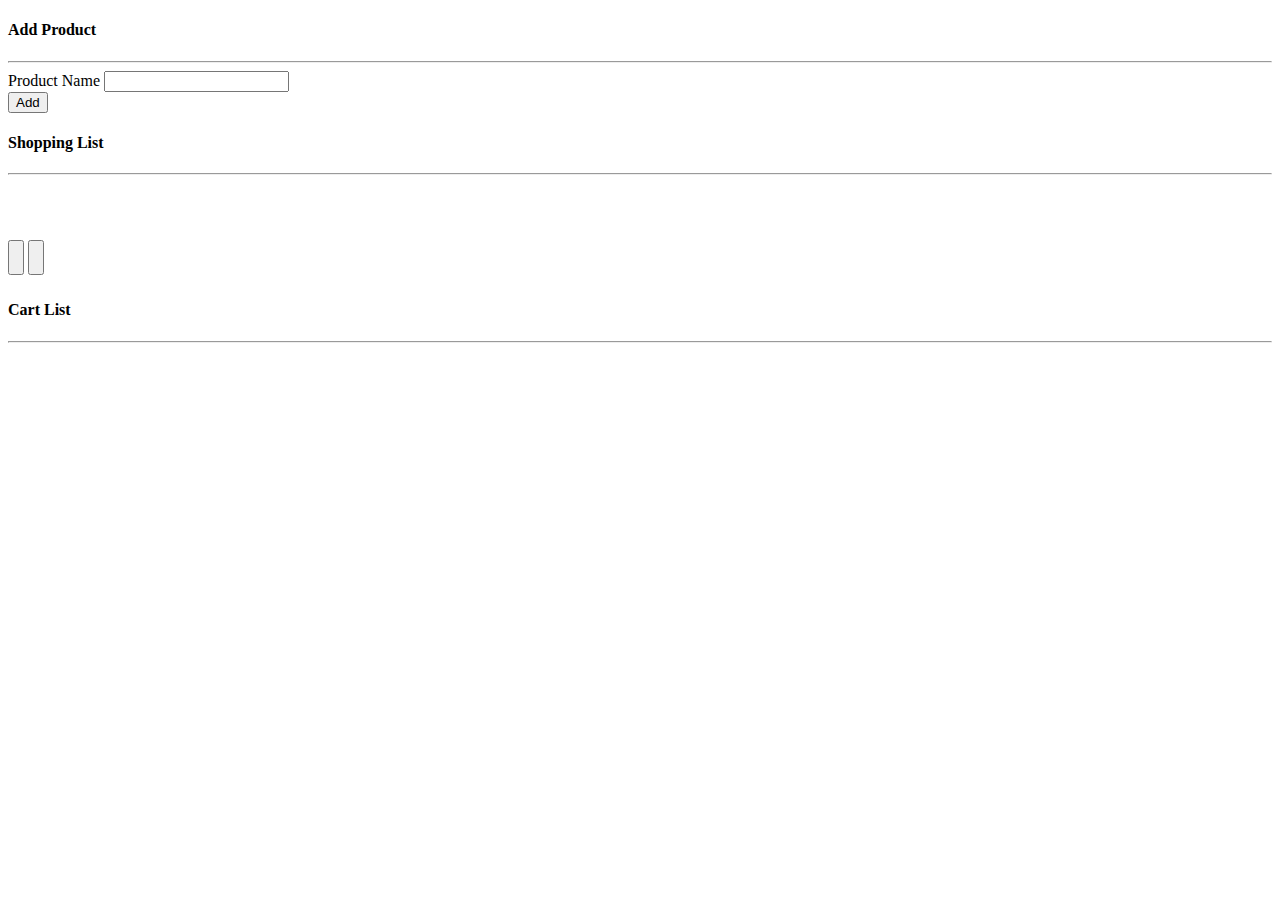
<file: simple_shopping/index.html>
<!DOCTYPE html>
<html lang="en">
  <head>
    <!-- Required meta tags -->
    <meta charset="utf-8" />
    <meta name="viewport" content="width=device-width, initial-scale=1" />
    <!-- Bootstrap CSS -->
    <link
      href="https://cdn.jsdelivr.net/npm/bootstrap@5.1.3/dist/css/bootstrap.min.css"
      rel="stylesheet"
      integrity="sha384-1BmE4kWBq78iYhFldvKuhfTAU6auU8tT94WrHftjDbrCEXSU1oBoqyl2QvZ6jIW3"
      crossorigin="anonymous"
    />
    <!-- Fontawesome CSS -->
    <link
      rel="stylesheet"
      href="https://cdnjs.cloudflare.com/ajax/libs/font-awesome/6.0.0-beta3/css/all.min.css"
      integrity="sha512-Fo3rlrZj/k7ujTnHg4CGR2D7kSs0v4LLanw2qksYuRlEzO+tcaEPQogQ0KaoGN26/zrn20ImR1DfuLWnOo7aBA=="
      crossorigin="anonymous"
      referrerpolicy="no-referrer"
    />
    <!-- Main CSS -->
    <link rel="stylesheet" href="./css/main.css" />
    <title>Simple Shopping Program</title>
  </head>
  <body>
    <div class="container">
      <div class="row mt-5">
        <!-- Add Form -->
        <div class="col-lg-3 mb-5">
          <h4>Add Product</h4>
          <hr />
          <form>
            <div class="mb-3">
              <label class="form-label">Product Name</label>
              <input id="input-product" type="text" class="form-control" />
            </div>

            <button id="btn-add" type="button" class="btn btn-primary">Add</button>
          </form>
        </div>

        <!-- Shopping List -->
        <div class="col-lg-4">
          <h4>Shopping List</h4>
          <hr />
          <ul id="shopping-list-container" class="list-group"></ul>
        </div>

        <div class="col-lg-1">
          <div class="d-flex flex-column align-items-center icon-container">
            <button id="btn-right" type="button" class="btn btn-primary py-0 text-center all-add">
              <i class="fas fa-angle-double-right text-white"></i>
            </button>
            <button id="btn-left" type="button" class="btn btn-primary py-0 text-center all-add">
              <i class="fas fa-angle-double-left text-white"></i>
            </button>
          </div>
        </div>

        <!-- Cart List -->
        <div class="col-lg-4">
          <h4>Cart List</h4>
          <hr />
          <ul id="cart-container" class="list-group"></ul>
        </div>
      </div>
    </div>

    <!-- Option 1: Bootstrap Bundle with Popper -->
    <script
      src="https://cdn.jsdelivr.net/npm/bootstrap@5.1.3/dist/js/bootstrap.bundle.min.js"
      integrity="sha384-ka7Sk0Gln4gmtz2MlQnikT1wXgYsOg+OMhuP+IlRH9sENBO0LRn5q+8nbTov4+1p"
      crossorigin="anonymous"
    ></script>
    <!-- App JS -->
    <script src="./js/app.js"></script>
  </body>
</html>
</file>
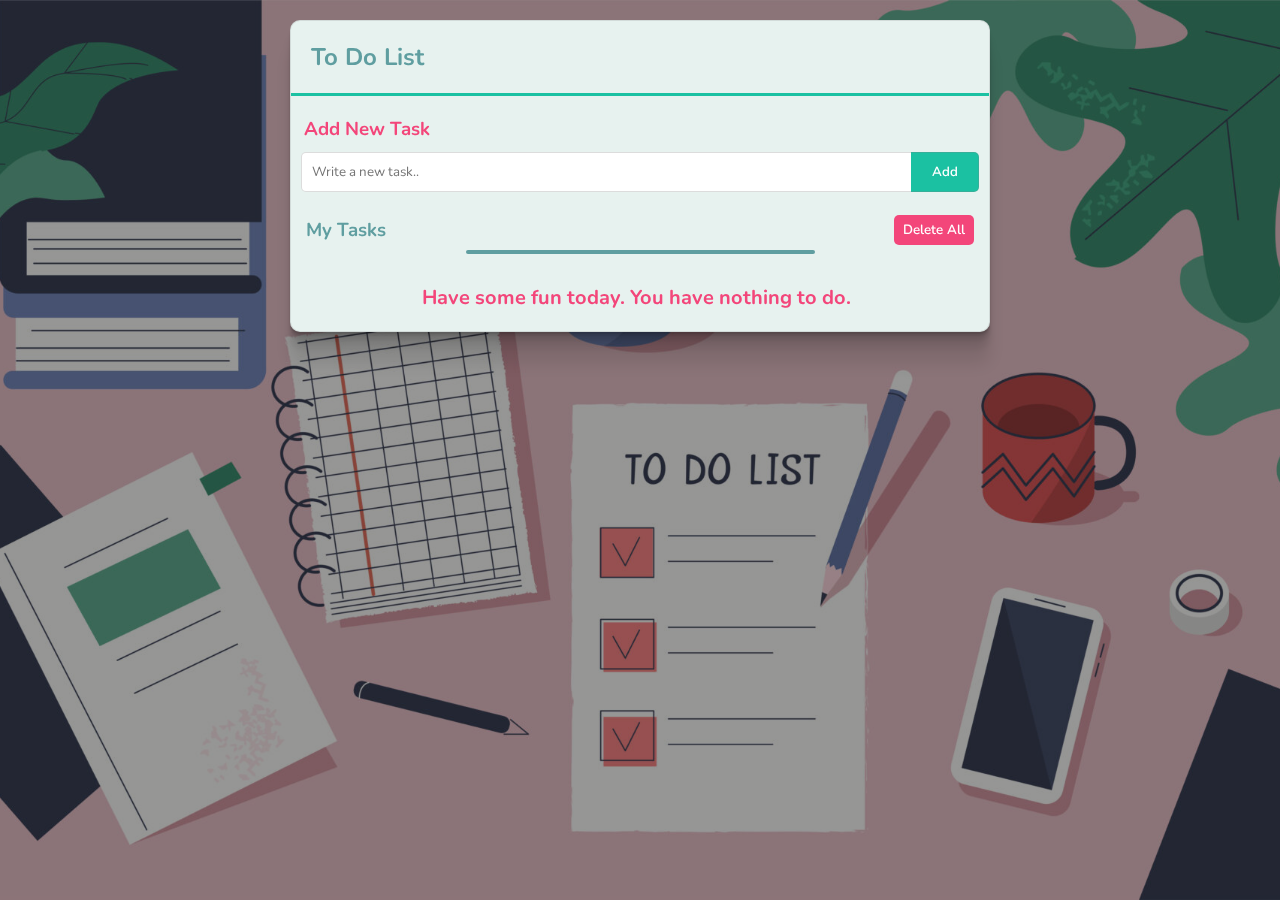
<file: to_do_list/index.html>
<!DOCTYPE html>
<html lang="en">
  <head>
    <meta charset="utf-8" />
    <meta name="viewport" content="width=device-width, initial-scale=1, shrink-to-fit=no" />
    <!-- Fontawesome -->
    <link
      rel="stylesheet"
      href="https://cdnjs.cloudflare.com/ajax/libs/font-awesome/6.2.0/css/all.min.css"
      integrity="sha512-xh6O/CkQoPOWDdYTDqeRdPCVd1SpvCA9XXcUnZS2FmJNp1coAFzvtCN9BmamE+4aHK8yyUHUSCcJHgXloTyT2A=="
      crossorigin="anonymous"
      referrerpolicy="no-referrer"
    />
    <!-- Font family -->
    <link
      href="https://fonts.googleapis.com/css2?family=Nunito:wght@300&display=swap"
      rel="stylesheet"
    />
    <link rel="stylesheet" href="./style.css" />
    <title>Title</title>
  </head>
  <body>
    <div class="bg"></div>
    <div class="container">
      <div class="card">
        <div class="card-header">
          <h2>To Do List</h2>
          <div class="header-icon"><i class="fas fa-address-card"></i></div>
        </div>
        <div id="card-add-item">
          <h3>Add New Task</h3>
          <div class="list-item-add">
            <input id="list-item-input" type="text" placeholder="Write a new task.." />
            <button id="list-item-add-button">Add</button>
          </div>
        </div>
        <div id="subtitle">
          <h3 id="my-task">My Tasks</h3>
          <button id="delete-all">Delete All</button>
        </div>
        <hr />
        <div id="card-body"></div>
      </div>
    </div>
    <script
      src="https://cdn.jsdelivr.net/npm/bootstrap@5.0.1/dist/js/bootstrap.bundle.min.js"
      integrity="sha384-gtEjrD/SeCtmISkJkNUaaKMoLD0//ElJ19smozuHV6z3Iehds+3Ulb9Bn9Plx0x4"
      crossorigin="anonymous"
    ></script>
    <script src="./app.js"></script>
  </body>
</html>
</file>
<file: simple_shopping/css/main.css>
.icon-container .fas {
  margin-bottom: 10px;
  width: 40px;
  height: 40px;
  text-align: center;
  line-height: 40px;
  border-radius: 4px;
  margin-top: -3px;
}

.fas:hover {
  cursor: pointer;
}

.icon-container {
  margin-top: 65px;
}

.list-group-item:hover {
  background-color: #f9f9f9;
}
.all-add {
  height: 35px;
  margin-bottom: 5px;
}
</file>
<file: to_do_list/style.css>
* {
  margin: 0;
  padding: 0;
  box-sizing: border-box;
  font-family: "Nunito", sans-serif;
}

html {
  background: url(images/bg.jpeg) no-repeat center center fixed;
  background-size: cover;
  height: 100%;
  overflow: hidden;
}
.bg {
  position: fixed;
  top: 0;
  left: 0;
  background-color: #02020269;
  z-index: -1;

  /* Preserve aspet ratio */
  min-width: 100%;
  min-height: 100%;
}

.container {
  width: 90%;
  margin: auto;
  padding: 20px;
}
.card {
  background-color: #e7f2ef;
  box-shadow: rgba(0, 0, 0, 0.09) 0px 2px 1px, rgba(0, 0, 0, 0.09) 0px 4px 2px,
    rgba(0, 0, 0, 0.09) 0px 8px 4px, rgba(0, 0, 0, 0.09) 0px 16px 8px,
    rgba(0, 0, 0, 0.09) 0px 32px 16px;
  max-width: 700px;
  margin: auto;
  border-radius: 10px;
  border: 1px solid #80808033;
}
.card-header {
  padding: 20px;
  display: flex;
  justify-content: space-between;
  border-bottom: 3px solid #1bc1a2;
  color: cadetblue;
}
.header-icon {
  font-size: x-large;
  line-height: 20px;
  align-items: center;
}

#card-body {
  width: 100%;
  overflow-x: auto;
}
#subtitle {
  display: flex;
  justify-content: space-between;
  align-items: center;
  margin: 10px 15px 5px 15px;
  color: cadetblue;
}
#delete-all {
  width: 80px;
  height: 30px;
  background-color: #f3467a;
  border: none;
  border-radius: 5px;
  color: white;
  font-weight: 600;
}
#delete-all:hover {
  background-color: #e7215c;
}
hr {
  height: 4px;
  width: 50%;
  margin: auto;
  border: none;
  background-color: cadetblue;
  border-radius: 5px;
  margin-bottom: 10px;
}
.list-item {
  display: flex;
  justify-content: space-between;
  align-items: center;
  padding: 0px 10px;
  border: 2px solid #80808047;
  margin: 10px 10px;
  border-radius: 5px;
}
.list-item li {
  list-style: none;
  color: #06aa8c;
}
.task-done {
  text-decoration: line-through;
  color: gray !important;
}
.list-item .fa-trash-alt {
  padding: 0px 3px;
  padding: 10px;
  color: #f3467a;
}
.list-item .fa-circle-check {
  padding: 0px 3px;
  padding: 10px;
  color: #827c7c;
}
.list-item .task-done-icon {
  color: #06aa8c;
}
.list-item i:hover {
  box-shadow: rgba(0, 0, 0, 0.1) 0px 4px 12px;
}
#card-add-item {
  margin-top: 20px;
  margin-left: 10px;
  color: cadetblue;
  margin-right: 10px;
  padding-bottom: 3px;
}
#card-add-item h3 {
  margin-left: 3px;
  color: #f3467a;
}
.list-item-add {
  display: flex;
  justify-content: space-between;
  align-items: center;
  margin: 10px 0px;
}
#list-item-input {
  width: 90%;
  height: 40px;
  padding-left: 10px;
  border-top: 1px solid #80808047;
  border-bottom: 1px solid #80808047;
  border-left: 1px solid #80808047;
  border-right: 0px;
  border-radius: 5px 0px 0px 5px;
  color: #06aa8c;
}
#list-item-input:focus {
  border: 1px solid #06aa8c;
  outline: auto;
  /* tiklaninca cikan borderlari kaldirma */
}
#list-item-add-button {
  width: 10%;
  border-top: 1px solid #80808047;
  border-bottom: 1px solid #80808047;
  border-right: 1px solid #80808047;
  border-left: 0px;
  height: 40px;
  background-color: #1bc1a2;
  border-radius: 0px 5px 5px 0px;
  color: white;
  font-weight: 600;
}
#list-item-add-button:hover {
  background-color: #06aa8c;
}
@media screen and (max-width: 520px) {
  #list-item-add-button {
    width: 20%;
  }
  #list-item-input {
    width: 80%;
  }
}
.not-todo {
  color: #f3467a;
  padding: 10px;
  font-weight: bolder;
  text-align: center;
  margin: 10px 0;
  font-size: 20px;
}
.fa-hand-peace {
  margin-left: 7px;
}
</file>
